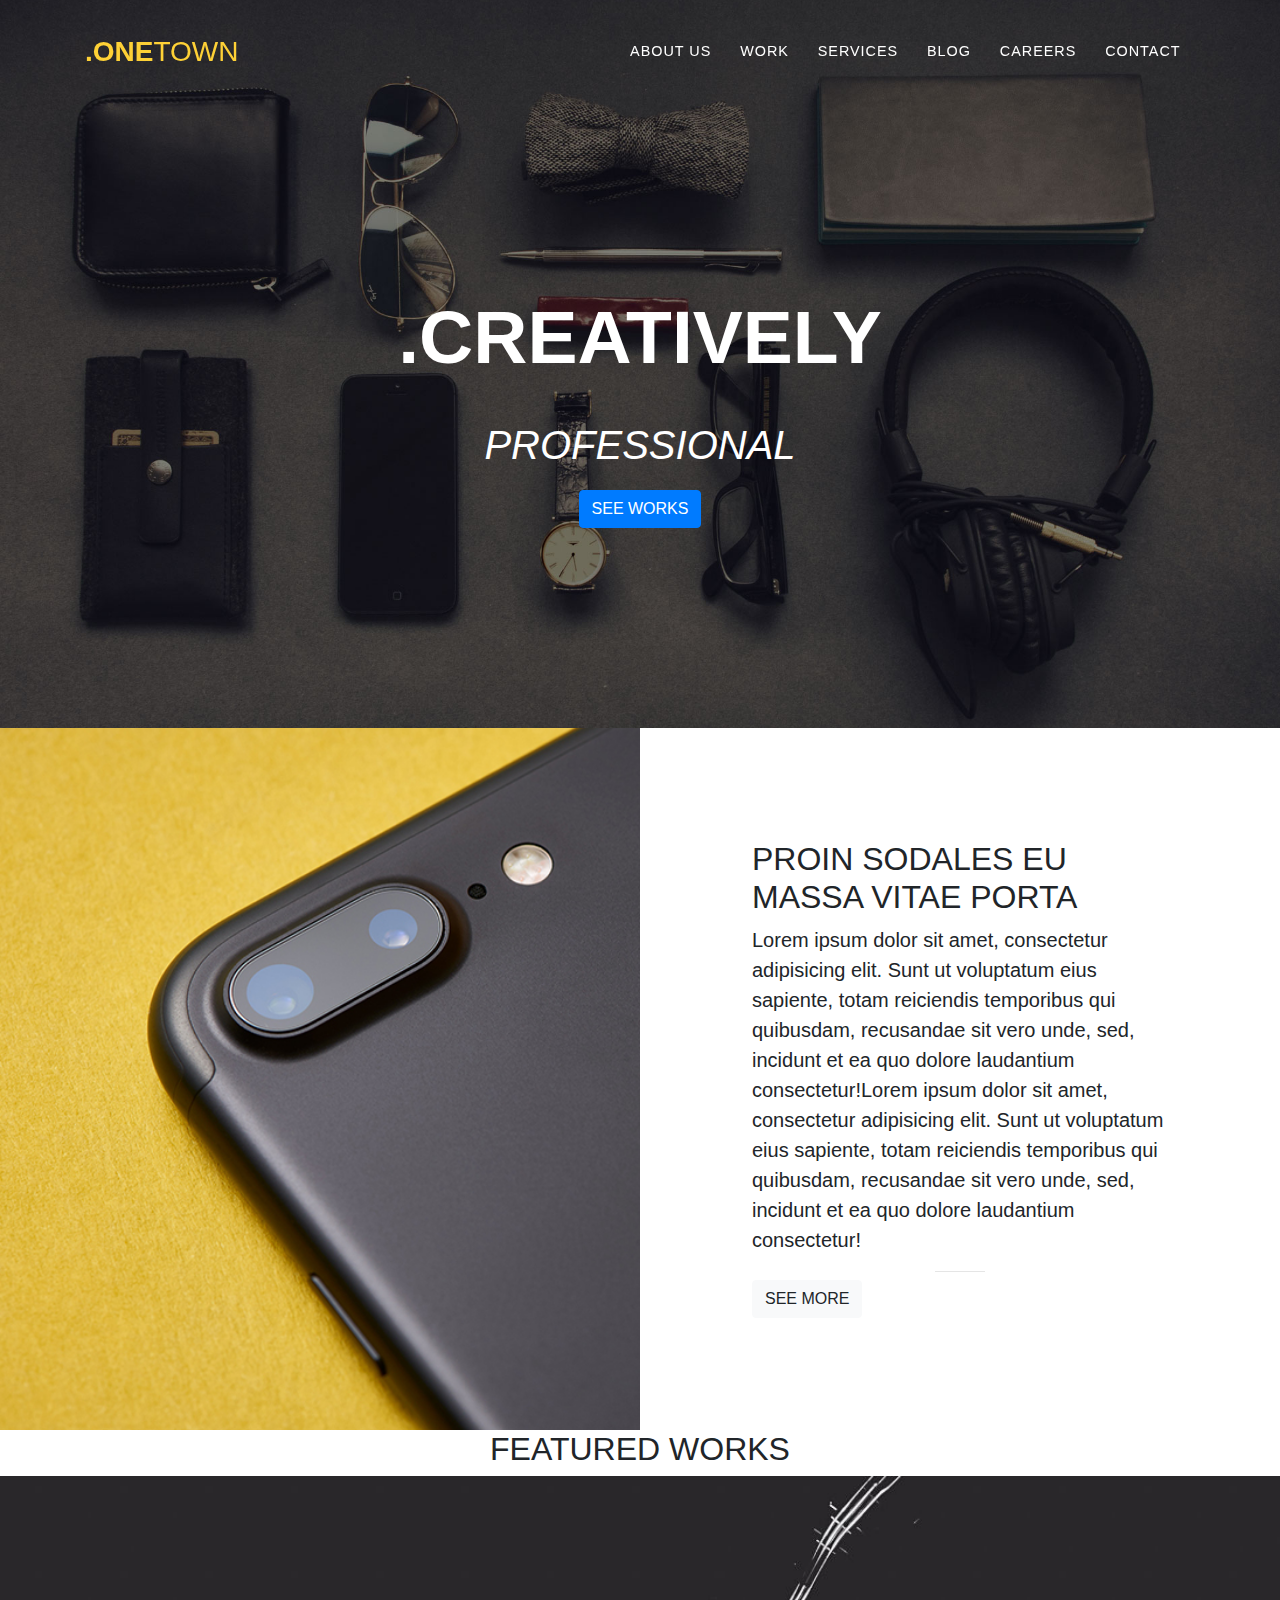
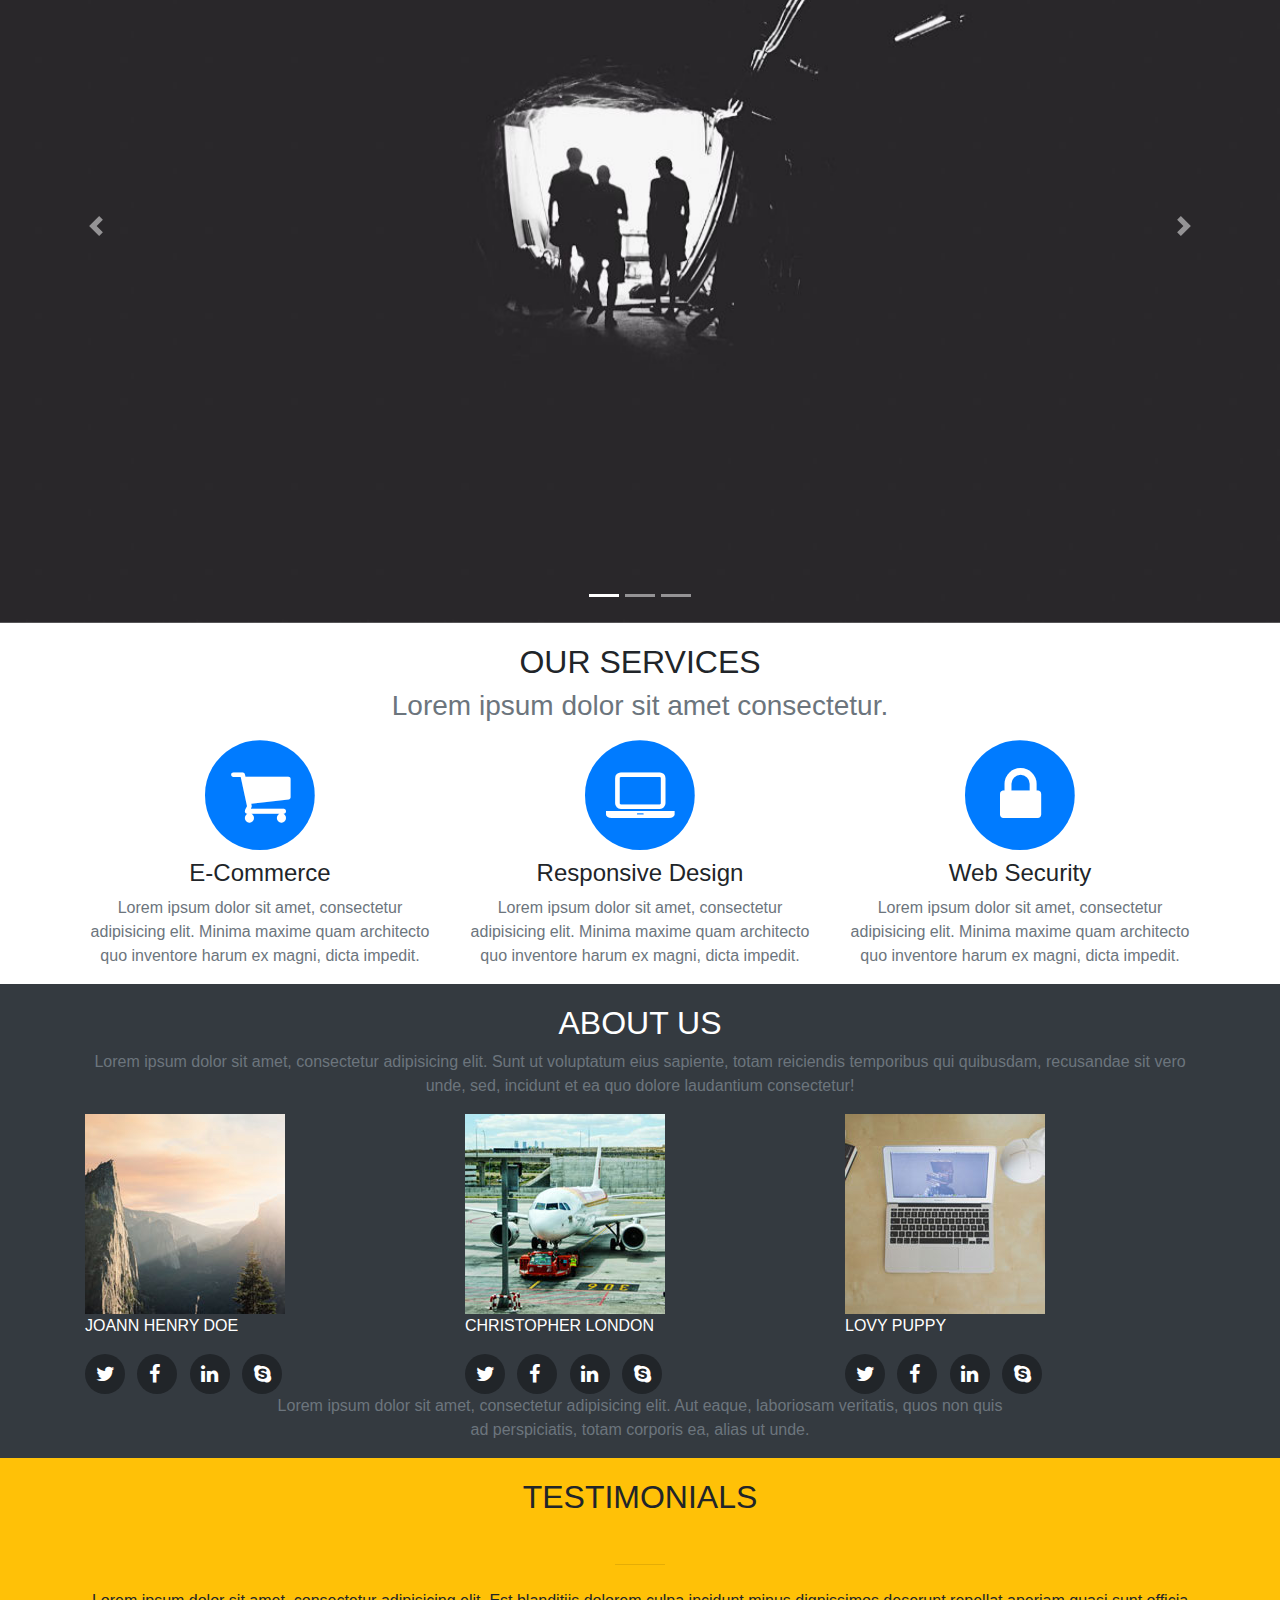
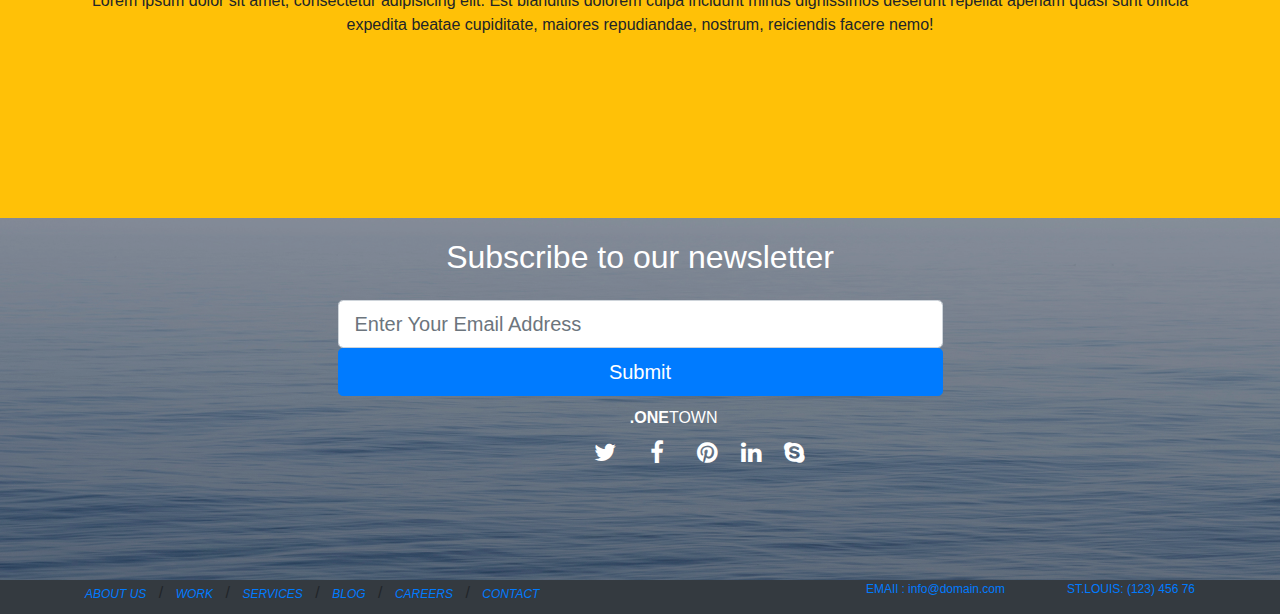
<file: Markel Project/index.html>
<!DOCTYPE html>
<html>
<head>
<meta charset="UTF-8"  name="viewport" content="width=device-width, initial-scale=1">


<!-- BootStrap CSS -->
<link rel="stylesheet" href="https://maxcdn.bootstrapcdn.com/bootstrap/4.0.0/css/bootstrap.min.css">

<!-- Custom styles for this template -->
    <link href="style.css" rel="stylesheet">
<link href="css/font-awesome.css" rel="stylesheet" type="text/css">
    


  
   

<title>Merkle Sokrati</title>
</head>

<body id="page-top" data-spy="scroll" data-target=".navbar" data-offset="50">



  <!-- Navigation -->
    <nav class="navbar navbar-expand-lg navbar-dark fixed-top" id="mainNav">
      <div class="container">
        <a class="navbar-brand js-scroll-trigger" href="#page-top"><span><b>.ONE</b></span>TOWN</a>
        <button class="navbar-toggler navbar-toggler-right" type="button" data-toggle="collapse" data-target="#navbarResponsive" aria-controls="navbarResponsive" aria-expanded="false" aria-label="Toggle navigation">
          <!-- Menu
          <i class="fa fa-bars"></i> -->
          <span class="navbar-toggler-icon"></span>
        </button>
        <div class="collapse navbar-collapse" id="navbarResponsive">
          <ul class="navbar-nav text-uppercase ml-auto">
            <li class="nav-item">
              <a class="nav-link js-scroll-trigger" href="#about">ABOUT US</a>
            </li>
            <li class="nav-item">
              <a class="nav-link js-scroll-trigger" href="#cities">WORK</a>
            </li>
            <li class="nav-item">
              <a class="nav-link js-scroll-trigger" href="#services">SERVICES</a>
            </li>
            <li class="nav-item">
              <a class="nav-link js-scroll-trigger" href="#portfolio">BLOG</a>
            </li>
            <li class="nav-item">
              <a class="nav-link js-scroll-trigger" href="#careers">CAREERS</a>
            </li>
            <li class="nav-item">
              <a class="nav-link js-scroll-trigger" href="#contact">CONTACT</a>
            </li>
          </ul>
        </div>
      </div>
    </nav>



<header class="masthead">
      <div class="container">
        <div class="intro-text">
          
          <div class="intro-heading text-uppercase">.Creatively</div>
          <div class="intro-lead-in text-uppercase"> Professional</div>
          <a class="btn btn-primary btn-xl text-uppercase js-scroll-trigger" href="#cities">See Works</a>
        </div>
      </div>
    </header>



<!-- Image Showcases -->
    <section class="showcase">
      <div class="container-fluid p-0">
        
        <div class="row no-gutters">
          <div class="col-lg-6 text-white showcase-img" ></div>
          <div class="col-lg-6 my-auto showcase-text">
            <h2 class="text-uppercase">proin sodales eu massa vitae porta</h2>
            <p class="lead mb-0">Lorem ipsum dolor sit amet, consectetur adipisicing elit. Sunt ut voluptatum eius sapiente, totam reiciendis temporibus qui quibusdam, recusandae sit vero unde, sed, incidunt et ea quo dolore laudantium consectetur!Lorem ipsum dolor sit amet, consectetur adipisicing elit. Sunt ut voluptatum eius sapiente, totam reiciendis temporibus qui quibusdam, recusandae sit vero unde, sed, incidunt et ea quo dolore laudantium consectetur!</p>

             <hr class="light mb-2">
            <a class="btn btn-light btn-xl text-uppercase" href="#cities">See more</a>
          </div>


        </div>
        
    </section>

<div id="cities" class="carousel slide" data-ride="carousel">

 <h2 class="carousel-info text-uppercase">Featured Works</h2>  
  <ul class="carousel-indicators">
    <li data-target="#cities" data-slide-to="0" class="active"></li>
    <li data-target="#cities" data-slide-to="1"></li>
    <li data-target="#cities" data-slide-to="2"></li>
  </ul>

  
  <div class="carousel-inner">
    <div class="carousel-item active">
      <img src="img/la.jpg" alt="Los Angeles">
    </div>
    <div class="carousel-item">
      <img src="img/ch.jpg" alt="Chicago">
    </div>
    <div class="carousel-item">
      <img src="img/ny.jpg" alt="New York">
    </div>
  </div>

  
  <a class="carousel-control-prev" href="#cities" data-slide="prev">
    <span class="carousel-control-prev-icon"></span>
  </a>
  <a class="carousel-control-next" href="#cities" data-slide="next">
    <span class="carousel-control-next-icon"></span>
  </a>

</div>


   <section id="services" class="pad-20">
      <div class="container">
        <div class="row">
          <div class="col-lg-12 text-center">
            <h2 class="section-heading text-uppercase">Our Services</h2>
            <h3 class="section-subheading text-muted">Lorem ipsum dolor sit amet consectetur.</h3>
          </div>
        </div>
        <div class="row text-center">
          <div class="col-md-4">
            <span class="fa-stack fa-4x">
              <i class="fa fa-circle fa-stack-2x text-primary"></i>
              <i class="fa fa-shopping-cart fa-stack-1x fa-inverse"></i>
            </span>
            <h4 class="service-heading">E-Commerce</h4>
            <p class="text-muted">Lorem ipsum dolor sit amet, consectetur adipisicing elit. Minima maxime quam architecto quo inventore harum ex magni, dicta impedit.</p>
          </div>
          <div class="col-md-4">
            <span class="fa-stack fa-4x">
              <i class="fa fa-circle fa-stack-2x text-primary"></i>
              <i class="fa fa-laptop fa-stack-1x fa-inverse"></i>
            </span>
            <h4 class="service-heading">Responsive Design</h4>
            <p class="text-muted">Lorem ipsum dolor sit amet, consectetur adipisicing elit. Minima maxime quam architecto quo inventore harum ex magni, dicta impedit.</p>
          </div>
          <div class="col-md-4">
            <span class="fa-stack fa-4x">
              <i class="fa fa-circle fa-stack-2x text-primary"></i>
              <i class="fa fa-lock fa-stack-1x fa-inverse"></i>
            </span>
            <h4 class="service-heading">Web Security</h4>
            <p class="text-muted">Lorem ipsum dolor sit amet, consectetur adipisicing elit. Minima maxime quam architecto quo inventore harum ex magni, dicta impedit.</p>
          </div>
        </div>
      </div>
    </section>

    
    <section class="bg-dark pad-20" id="about">
      <div class="container">
        <div class="row">
          <div class="col-lg-12 text-center text-white">
            <h2 class="section-heading text-uppercase">About Us</h2>
            <p class="section-subheading text-muted">Lorem ipsum dolor sit amet, consectetur adipisicing elit. Sunt ut voluptatum eius sapiente, totam reiciendis temporibus qui quibusdam, recusandae sit vero unde, sed, incidunt et ea quo dolore laudantium consectetur!</p>
          </div>
        </div>
        <div class="row">
          <div class="col-sm-4">
            <div class="team-member">
              <img class="mx-auto " src="img/1.jpg" alt="">
              <p class="text-white">JOANN HENRY DOE</p>
              <ul class="list-inline social-buttons">
                <li class="list-inline-item">
                  <a href="#">
                    <i class="fa fa-twitter"></i>
                  </a>
                </li>
                <li class="list-inline-item">
                  <a href="#">
                    <i class="fa fa-facebook"></i>
                  </a>
                </li>
                <li class="list-inline-item">
                  <a href="#">
                    <i class="fa fa-linkedin"></i>
                  </a>
                </li>
                <li class="list-inline-item">
                  <a href="#">
                    <i class="fa fa-skype"></i>
                  </a>
                </li>
              </ul>
            </div>
          </div>
          <div class="col-sm-4">
            <div class="team-member">
              <img class="mx-auto " src="img/2.jpg" alt="">
              
              <p class="text-white">CHRISTOPHER LONDON</p>
              <ul class="list-inline social-buttons">
                <li class="list-inline-item">
                  <a href="#">
                    <i class="fa fa-twitter"></i>
                  </a>
                </li>
                <li class="list-inline-item">
                  <a href="#">
                    <i class="fa fa-facebook"></i>
                  </a>
                </li>
                <li class="list-inline-item">
                  <a href="#">
                    <i class="fa fa-linkedin"></i>
                  </a>
                </li>
                <li class="list-inline-item">
                  <a href="#">
                    <i class="fa fa-skype"></i>
                  </a>
                </li>
              </ul>
            </div>
          </div>
          <div class="col-sm-4">
            <div class="team-member">
              <img class="mx-auto " src="img/3.jpg" alt="">
              <p class="text-white">LOVY PUPPY</p>
              <ul class="list-inline social-buttons">
                <li class="list-inline-item">
                  <a href="#">
                    <i class="fa fa-twitter"></i>
                  </a>
                </li>
                <li class="list-inline-item">
                  <a href="#">
                    <i class="fa fa-facebook"></i>
                  </a>
                </li>
                <li class="list-inline-item">
                  <a href="#">
                    <i class="fa fa-linkedin"></i>
                  </a>
                </li>
                <li class="list-inline-item">
                  <a href="#">
                    <i class="fa fa-skype"></i>
                  </a>
                </li>
              </ul>
            </div>
          </div>
        </div>
        <div class="row">
          <div class="col-lg-8 mx-auto text-center">
            <p class="large text-muted">Lorem ipsum dolor sit amet, consectetur adipisicing elit. Aut eaque, laboriosam veritatis, quos non quis ad perspiciatis, totam corporis ea, alias ut unde.</p>
          </div>
        </div>
      </div>
    </section>

<!-- Testimonials -->
    <section id="careers" style="height: 360px" class="testimonials text-center bg-warning pad-20">
      <div class="container">
        <h2 class="mb-5 text-uppercase">Testimonials</h2>
        <hr class="light my-4">
        <div class="row">
          <p class="font-weight-light mb-0">Lorem ipsum dolor sit amet, consectetur adipisicing elit. Est blanditiis dolorem culpa incidunt minus dignissimos deserunt repellat aperiam quasi sunt officia expedita beatae cupiditate, maiores repudiandae, nostrum, reiciendis facere nemo!</p>
        </div>
      </div>
    </section>

    <!-- Call to Action -->
    <section id="contact" class="call-to-action text-white text-center pad-20">
      <div class="overlay"></div>
      <div class="container">
        <div class="row">
          <div class="col-xl-9 mx-auto">
            <h2 class="mb-4">Subscribe to our newsletter</h2>
          </div>
          <div class="col-md-10 col-lg-8 col-xl-7 mx-auto">
            <form action="https://www.sokrati.com" target="_blank" method="GET" >
            
              <div>
                <div class="col-12 col-md-12 mb-2 mb-md-0">
                  <input type="email" id="emailId" name="email" class="form-control form-control-lg" placeholder="Enter Your Email Address">
                </div>
                <div class="ccol-12 col-md-12 mb-2 mb-md-0">
                  <button type="submit"  class="btn btn-block btn-lg btn-primary">Submit</button>
                </div>
              </div>
            </form>
          </div>
        </div>

        <div class="col-lg-7 h-100 text-center text-lg-right  top-down">
          <span><b>.ONE</b></span>TOWN
        </div>

        <div class="col-lg-8 h-100 text-center text-lg-right my-auto">
            <ul class="list-inline mb-0">
              <li class="list-inline-item mr-3">
                <a href="#">
                  <i class="fa fa-twitter fa-2x fa-fw"></i>
                </a>
              </li>
              <li class="list-inline-item mr-3">
                <a href="#">
                  <i class="fa fa-facebook fa-2x fa-fw"></i>
                </a>
              </li>
              <li class="list-inline-item">
                <a href="#">
                  <i class="fa fa-pinterest fa-2x fa-fw"></i>
                </a>
              </li>
              
              <li class="list-inline-item">
                <a href="#">
                  <i class="fa fa-linkedin fa-2x fa-fw"></i>
                </a>
              </li>
              
              <li class="list-inline-item">
                <a href="#">
                  <i class="fa fa-skype fa-2x fa-fw"></i>
                </a>
              </li>
            </ul>
          </div>

        </div>
      </div>
    </section>

    <!-- Footer -->
    <footer class="footer bg-dark">
      <div class="container">
        <div class="row">
          <div class="col-lg-7 h-100  text-lg-left my-auto">
            <ul class="list-inline mb-2">
              <li class="list-inline-item">
                <a href="#about">ABOUT US</a>
              </li>
              <li class="list-inline-item">/</li>
              <li class="list-inline-item">
                <a href="#cities">WORK</a>
              </li>
              <li class="list-inline-item">/</li>
              <li class="list-inline-item">
                <a href="#services">SERVICES</a>
              </li>
              <li class="list-inline-item">/</li>
              <li class="list-inline-item">
                <a href="#portfolio">BLOG</a>
              </li>
              <li class="list-inline-item">/</li>
              <li class="list-inline-item">
                <a href="#careers">CAREERS</a>
              </li>
              <li class="list-inline-item">/</li>
              <li class="list-inline-item">
                <a href="#contact">CONTACT</a>
              </li>
            </ul>
            
          </div>
           <div class="col-lg-3 h-100  text-lg-right my-auto">
            <p class="text-primary f12p">EMAIl : info@domain.com</p>
          </div>
          <div class="col-lg-2 h-100  text-lg-right my-auto">
            <p class="text-primary f12p">ST.LOUIS: (123) 456 76</p>
          </div>
      </div>
    </footer>

  <!-- jQuery library -->
<script src="https://ajax.googleapis.com/ajax/libs/jquery/3.3.1/jquery.min.js"></script>
<!-- BootStrap JavaScript -->
 <script src="https://maxcdn.bootstrapcdn.com/bootstrap/4.0.0/js/bootstrap.min.js"></script>
<!-- external js file -->
<script src="script.js"></script>

</body>


  

</html>
</file>
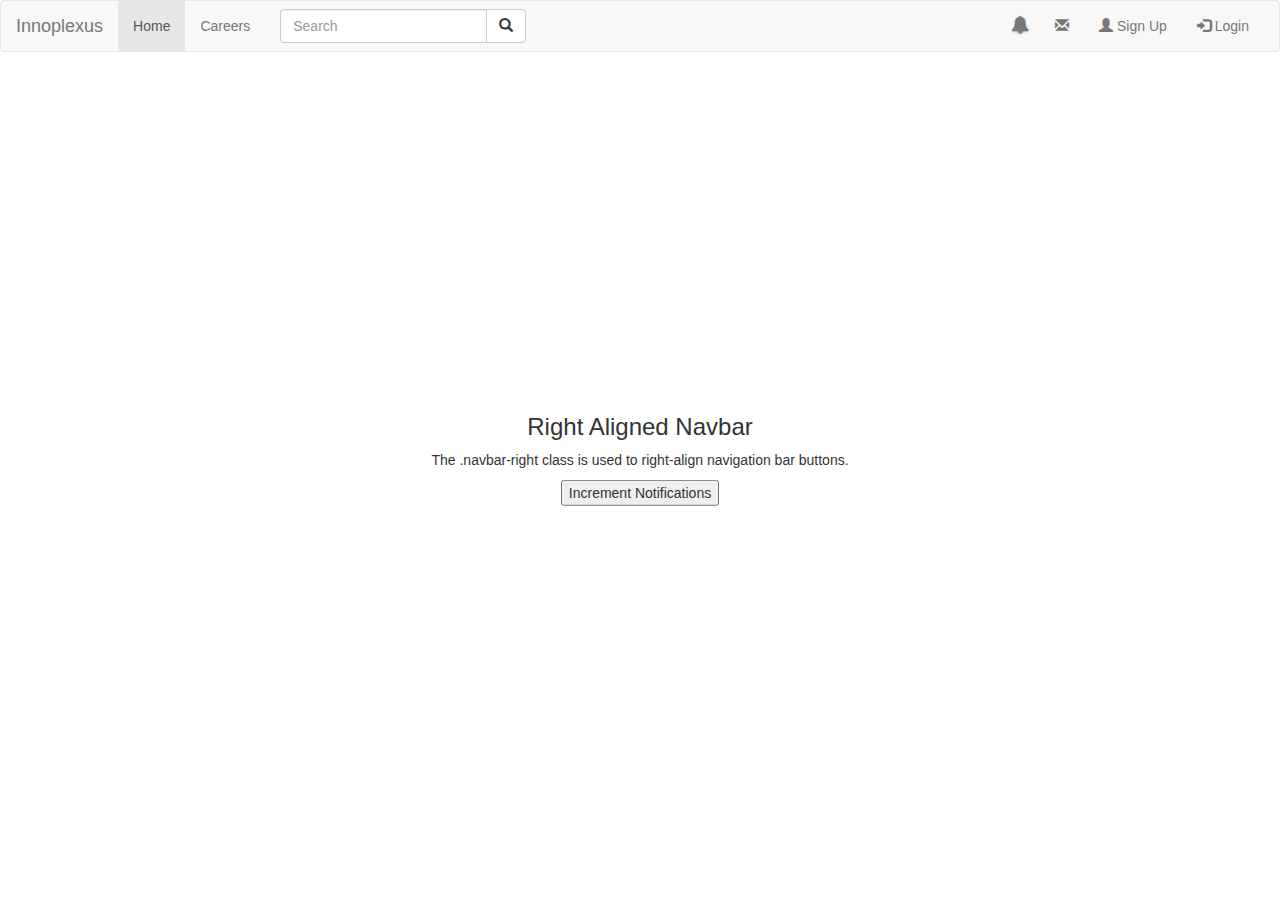
<file: Innoplexus project/main.html>
<!DOCTYPE html>
<html lang="en">

<head>
    <title>Innoplexus Assignment</title>
    <meta charset="utf-8">
    <meta name="viewport" content="width=device-width, initial-scale=1">
    <link rel="stylesheet" href="https://maxcdn.bootstrapcdn.com/bootstrap/3.3.7/css/bootstrap.min.css">
    <link href="styles/ntf-style.css" rel="stylesheet" />
    <link href="http://maxcdn.bootstrapcdn.com/font-awesome/4.2.0/css/font-awesome.min.css" rel="stylesheet">

    <script src="https://ajax.googleapis.com/ajax/libs/jquery/3.3.1/jquery.min.js"></script>
    <script src="https://maxcdn.bootstrapcdn.com/bootstrap/3.3.7/js/bootstrap.min.js"></script>
    <script src="js/ntf-script.js"></script>
</head>

<body>


<nav class="navbar navbar-default">
        <div class="container-fluid">
          <div class="navbar-header">
            <button type="button" class="navbar-toggle" data-toggle="collapse" data-target="#myNavbar">
              <span class="icon-bar"></span>
              <span class="icon-bar"></span>
              <span class="icon-bar"></span>                        
            </button>
            <a class="navbar-brand" href="#">Innoplexus</a>
          </div>
          <div class="collapse navbar-collapse" id="myNavbar">
                <ul class="nav navbar-nav">
                        <li class="active">
                            <a href="#">Home</a>
                        </li>
        
                        <li>
                            <a href="#">Careers</a>
                        </li>
                        <li>
                            <form class="navbar-form navbar-left" action="https://www.google.co.in">
                                <div class="input-group">
                                    <input type="text" class="form-control" placeholder="Search">
                                    <div class="input-group-btn">
                                        <button class="btn btn-default" type="submit">
                                            <i class="glyphicon glyphicon-search"></i>
                                        </button>
                                    </div>
                                </div>
                            </form>
                        </li>
                    </ul>
                    <ul class="nav navbar-nav navbar-right">
                        <li>
                            <!-- <a href="#">
                                <span id="noti_Button" class="glyphicon glyphicon-bell"></span>
                            </a> -->
                            <div id="notification-bell" class="notification"></div>
                            <!--THE NOTIFICAIONS DROPDOWN BOX.-->
                            <div id="notifications">
                                <h4>Notifications 
                                    <span id="badge-id" class="badge"></span></h4>
                                <div style="height:200px;">
                                    <ul id="list-notifications">
                                      
                                    </ul>
                                </div>
                                
                            </div>
                        </li>
                        <li>
                            <a href="#">
                                <span class="glyphicon glyphicon-envelope"></span>
                            </a>
                        </li>
                        <li>
                            <a href="#">
                                <span class="glyphicon glyphicon-user"></span> Sign Up</a>
                        </li>
                        <li>
                            <a href="#">
                                <span class="glyphicon glyphicon-log-in"></span> Login</a>
                        </li>
                    </ul>
          </div>
        </div>
      </nav>

   

    <div class="container">
        <h3>Right Aligned Navbar</h3>
        <p>The .navbar-right class is used to right-align navigation bar buttons.</p>
        <button  onclick="increment()">Increment Notifications</button>
       <!-- <button onclick="resert()">Reset</button> -->
    </div>

</body>

</html>
</file>
<file: Markel Project/style.css>
#mainNav {
  background-color: #212529;
}

#mainNav .navbar-toggler {
  font-size: 12px;
  right: 0;
  padding: 13px;
  text-transform: uppercase;
  color: white;
  border: 0;
  background-color: #fed136;
  font-family: 'Montserrat', 'Helvetica Neue', Helvetica, Arial, sans-serif;
}

#mainNav .navbar-brand {
  color: #fed136;
  font-family: 'Kaushan Script', 'Helvetica Neue', Helvetica, Arial, cursive;
}

#mainNav .navbar-brand.active, #mainNav .navbar-brand:active, #mainNav .navbar-brand:focus, #mainNav .navbar-brand:hover {
  color: #fec503;
}

#mainNav .navbar-nav .nav-item .nav-link {
  font-size: 90%;
  font-weight: 400;
  padding: 0.75em 0;
  letter-spacing: 1px;
  color: white;
  font-family: 'Montserrat', 'Helvetica Neue', Helvetica, Arial, sans-serif;
}

#mainNav .navbar-nav .nav-item .nav-link.active, #mainNav .navbar-nav .nav-item .nav-link:hover {
  color: #fed136;
}

@media (min-width: 992px) {
  #mainNav {
    padding-top: 25px;
    padding-bottom: 25px;
    -webkit-transition: padding-top 0.3s, padding-bottom 0.3s;
    -moz-transition: padding-top 0.3s, padding-bottom 0.3s;
    transition: padding-top 0.3s, padding-bottom 0.3s;
    border: none;
    background-color: transparent;
  }
  #mainNav .navbar-brand {
    font-size: 1.75em;
    -webkit-transition: all 0.3s;
    -moz-transition: all 0.3s;
    transition: all 0.3s;
  }
  #mainNav .navbar-nav .nav-item .nav-link {
    padding: 1.1em 1em !important;
  }
  #mainNav.navbar-shrink {
    padding-top: 0;
    padding-bottom: 0;
    background-color: #212529;
  }
  #mainNav.navbar-shrink .navbar-brand {
    font-size: 1.25em;
    padding: 12px 0;
  }
}


header.masthead {
  text-align: center;
  color: white;
  background-image: url("img/header-bg.jpg");
  background-repeat: no-repeat;
  background-attachment: scroll;
  background-position: center center;
  -webkit-background-size: cover;
  -moz-background-size: cover;
  -o-background-size: cover;
  background-size: cover;
}

header.masthead .intro-text {
  padding-top: 150px;
  padding-bottom: 100px;
}

header.masthead .intro-text .intro-lead-in {
  font-size: 22px;
  font-style: italic;
  line-height: 22px;
  margin-bottom: 25px;
  font-family: 'Droid Serif', 'Helvetica Neue', Helvetica, Arial, sans-serif;
}

header.masthead .intro-text .intro-heading {
  font-size: 50px;
  font-weight: 700;
  line-height: 50px;
  margin-bottom: 25px;
  font-family: 'Montserrat', 'Helvetica Neue', Helvetica, Arial, sans-serif;
}

@media (min-width: 768px) {
  header.masthead .intro-text {
    padding-top: 300px;
    padding-bottom: 200px;
  }
  header.masthead .intro-text .intro-lead-in {
    font-size: 40px;
    font-style: italic;
    line-height: 40px;
    margin-bottom: 25px;
    font-family: 'Droid Serif', 'Helvetica Neue', Helvetica, Arial, sans-serif;
  }
  header.masthead .intro-text .intro-heading {
    font-size: 75px;
    font-weight: 700;
    line-height: 75px;
    margin-bottom: 50px;
    font-family: 'Montserrat', 'Helvetica Neue', Helvetica, Arial, sans-serif;
  }
}



.showcase .showcase-text {
  padding: 3rem;
}

.showcase .showcase-img {
  min-height: 30rem;
  background-size: cover;
}

@media (min-width: 768px) {
  .showcase .showcase-text {
    padding: 7rem;
  }
}
.showcase-img{
  background-image: url('img/bg-showcase-1.jpg')
}

.carousel-info{
  text-align: center;
}

 .carousel-inner img {
      width: 100%;
      height: 100%;
  }

.call-to-action {
  position: relative;
  background-color: #343a40;
  background: url("img/bg-masthead.jpg") no-repeat center center;
  -webkit-background-size: cover;
  -moz-background-size: cover;
  -o-background-size: cover;
  background-size: cover;
  padding-top: 7rem;
  padding-bottom: 7rem;
}

.call-to-action .overlay {
  position: absolute;
  background-color: #212529;
  height: 100%;
  width: 100%;
  top: 0;
  left: 0;
  opacity: 0.3;
}

.pad-20{
  padding-top: 20px;

}
ul.social-buttons {
  margin-bottom: 0;
}

ul.social-buttons li a {
  font-size: 20px;
  line-height: 40px;
  display: block;
  width: 40px;
  height: 40px;
  -webkit-transition: all 0.3s;
  -moz-transition: all 0.3s;
  transition: all 0.3s;
  color: white;
  border-radius: 100%;
  outline: none;
  background-color: #212529;
}

ul.social-buttons li a i{
  padding-left: 0.7rem;
}

ul.social-buttons li a:active, ul.social-buttons li a:focus, ul.social-buttons li a:hover {
  background-color: #fed136;
}

section #careers{
  height: 360px !important;
}


#contact .fa{
  color: #fff;
}
.top-down{
  margin-top: 10px;
  margin-bottom: 10px;
}

hr{
  max-width: 50px;
}


.f12p{
  font-size: 12px;
}

.list-inline-item a{
    font-size: 12px;
    font-style: italic;
}
</file>
<file: Innoplexus project/styles/ntf-style.css>
/* THE NOTIFICAIONS WINDOW. THIS REMAINS HIDDEN WHEN THE PAGE LOADS. */
#notifications {
    display:none;
    width:270px;
    position:absolute;
    /* top:30px; */
    right:-20px;
    background:#FFF;
    border:solid 1px rgba(100, 100, 100, .20);
    -webkit-box-shadow:0 3px 8px rgba(0, 0, 0, .20);
    z-index: 1;
}
/* AN ARROW LIKE STRUCTURE JUST OVER THE NOTIFICATIONS WINDOW */
#notifications:before {         
    content: '';
    display:block;
    width:0;
    height:0;
    color:transparent;
    border:10px solid #CCC;
    border-color:transparent transparent rgba(212, 208, 208, 0.3);;
    margin-top:-20px;
    float: right;
    margin-right:30px;
}
    
#notifications div > ul {
    list-style-type: none;
    background-color: lightgray;
} 
#notifications div > ul li {
    margin-left: -20px;
    margin-bottom: 10px;

}

#notifications div > ul li > p img{
   height: 50px;
   width: 50px;
}
    
.seeAll {
    background:#F6F7F8;
    padding:8px;
    font-size:12px;
    font-weight:bold;
    border-top:solid 1px rgba(100, 100, 100, .30);
    text-align:center;
}
.seeAll a {
    color:#3b5998;
}
.seeAll a:hover {
    background:#F6F7F8;
    color:#3b5998;
    text-decoration:underline;
}

h4 {
    display:block;
    color:#333; 
    background:#FFF;
    text-align: center;
    padding:8px;
    margin:0;
    border-bottom:solid 1px rgba(100, 100, 100, .30);
}


/* Page Styles */

.container {
    position: absolute;
    top: 50%;
    left: 50%;
    margin-right: -50%;
    -webkit-transform: translate(-50%, -50%);
    transform: translate(-50%, -50%);
    text-align: center;
}



/* Notifications */

.notification {
    display: inline-block;
    position: relative;
    padding: 0.6em;
    /* background: #9e9292; */
    border-radius: 0.2em;
    font-size: 1.3em;
    /* box-shadow: 0 0 10px rgba(0, 0, 0, 0.2); */
}


.notification::before, 
.notification::after {
    color: #777777;
    text-shadow: 0 1px 3px rgba(131, 128, 128, 0.3);
}


.notification::before {
    display: block;
    content: "\f0f3";
    font-family: "FontAwesome";
    transform-origin: top center;
}

.notification::after {
    font-family: Arial;
    font-size: 0.7em;
    font-weight: 700;
    position: absolute;
    top: 0px;
    right: -5px;
    padding: 5px 8px;
    line-height: 100%;
    border: 2px #fff solid;
    border-radius: 60px;
    background: #eee;
    content: attr(data-count);
    opacity: 0;
    -webkit-transform: scale(0.5);
    transform: scale(0.5);
    transition: transform, opacity;
    transition-duration: 0.3s;
    transition-timing-function: ease-out;
}

.notification.notify::before {
    -webkit-animation: ring 1.5s ease;
    animation: ring 1.5s ease;
}

.notification.show-count::after {
    -webkit-transform: scale(1);
    transform: scale(1);
    opacity: 1;
}

@-webkit-keyframes ring {
    0% {
        -webkit-transform: rotate(35deg);
    }
    12.5% {
        -webkit-transform: rotate(-30deg);
    }
    25% {
        -webkit-transform: rotate(25deg);
    }
    37.5% {
        -webkit-transform: rotate(-20deg);
    }
    50% {
        -webkit-transform: rotate(15deg);
    }
    62.5% {
        -webkit-transform: rotate(-10deg);
    }
    75% {
        -webkit-transform: rotate(5deg);
    }
    100% {
        -webkit-transform: rotate(0deg);
    }
}

@keyframes ring {
    0% {
        -webkit-transform: rotate(35deg);
        transform: rotate(35deg);
    }
    12.5% {
        -webkit-transform: rotate(-30deg);
        transform: rotate(-30deg);
    }
    25% {
        -webkit-transform: rotate(25deg);
        transform: rotate(25deg);
    }
    37.5% {
        -webkit-transform: rotate(-20deg);
        transform: rotate(-20deg);
    }
    50% {
        -webkit-transform: rotate(15deg);
        transform: rotate(15deg);
    }
    62.5% {
        -webkit-transform: rotate(-10deg);
        transform: rotate(-10deg);
    }
    75% {
        -webkit-transform: rotate(5deg);
        transform: rotate(5deg);
    }
    100% {
        -webkit-transform: rotate(0deg);
        transform: rotate(0deg);
    }
}
</file>
